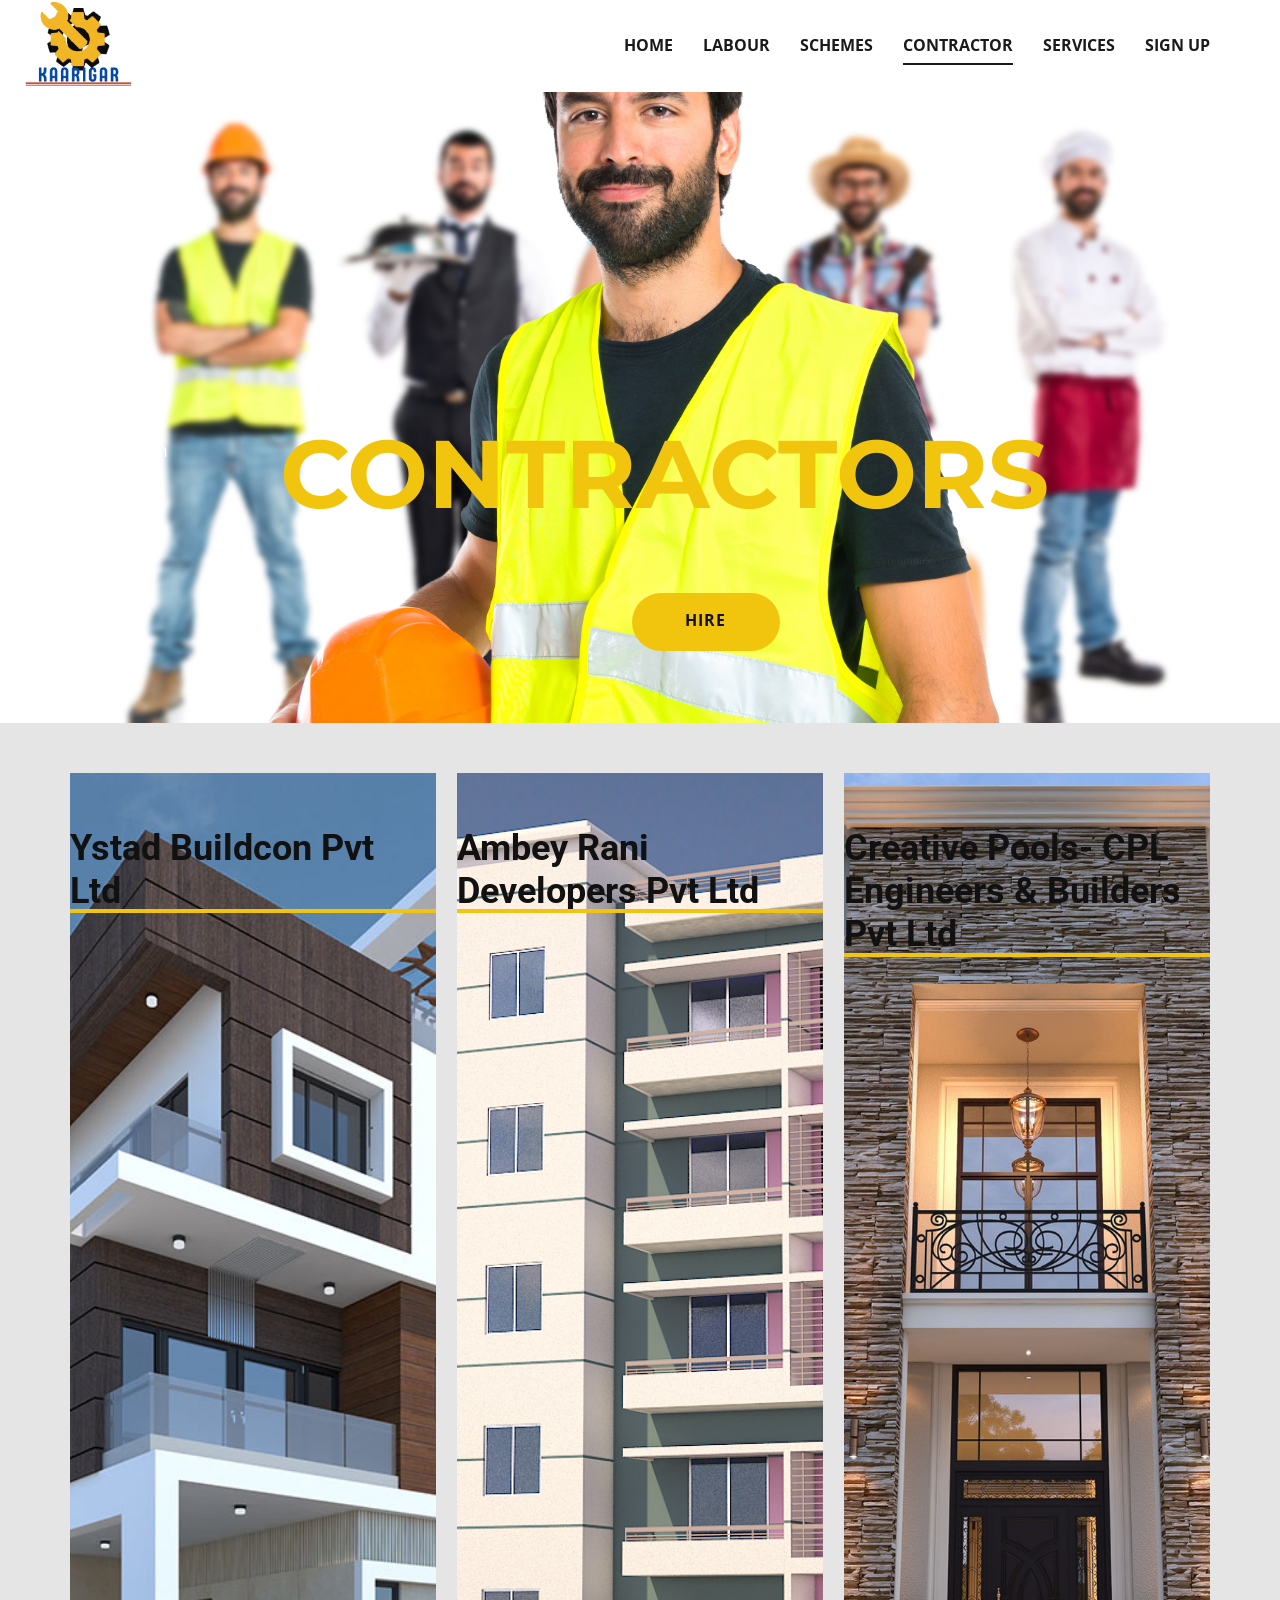
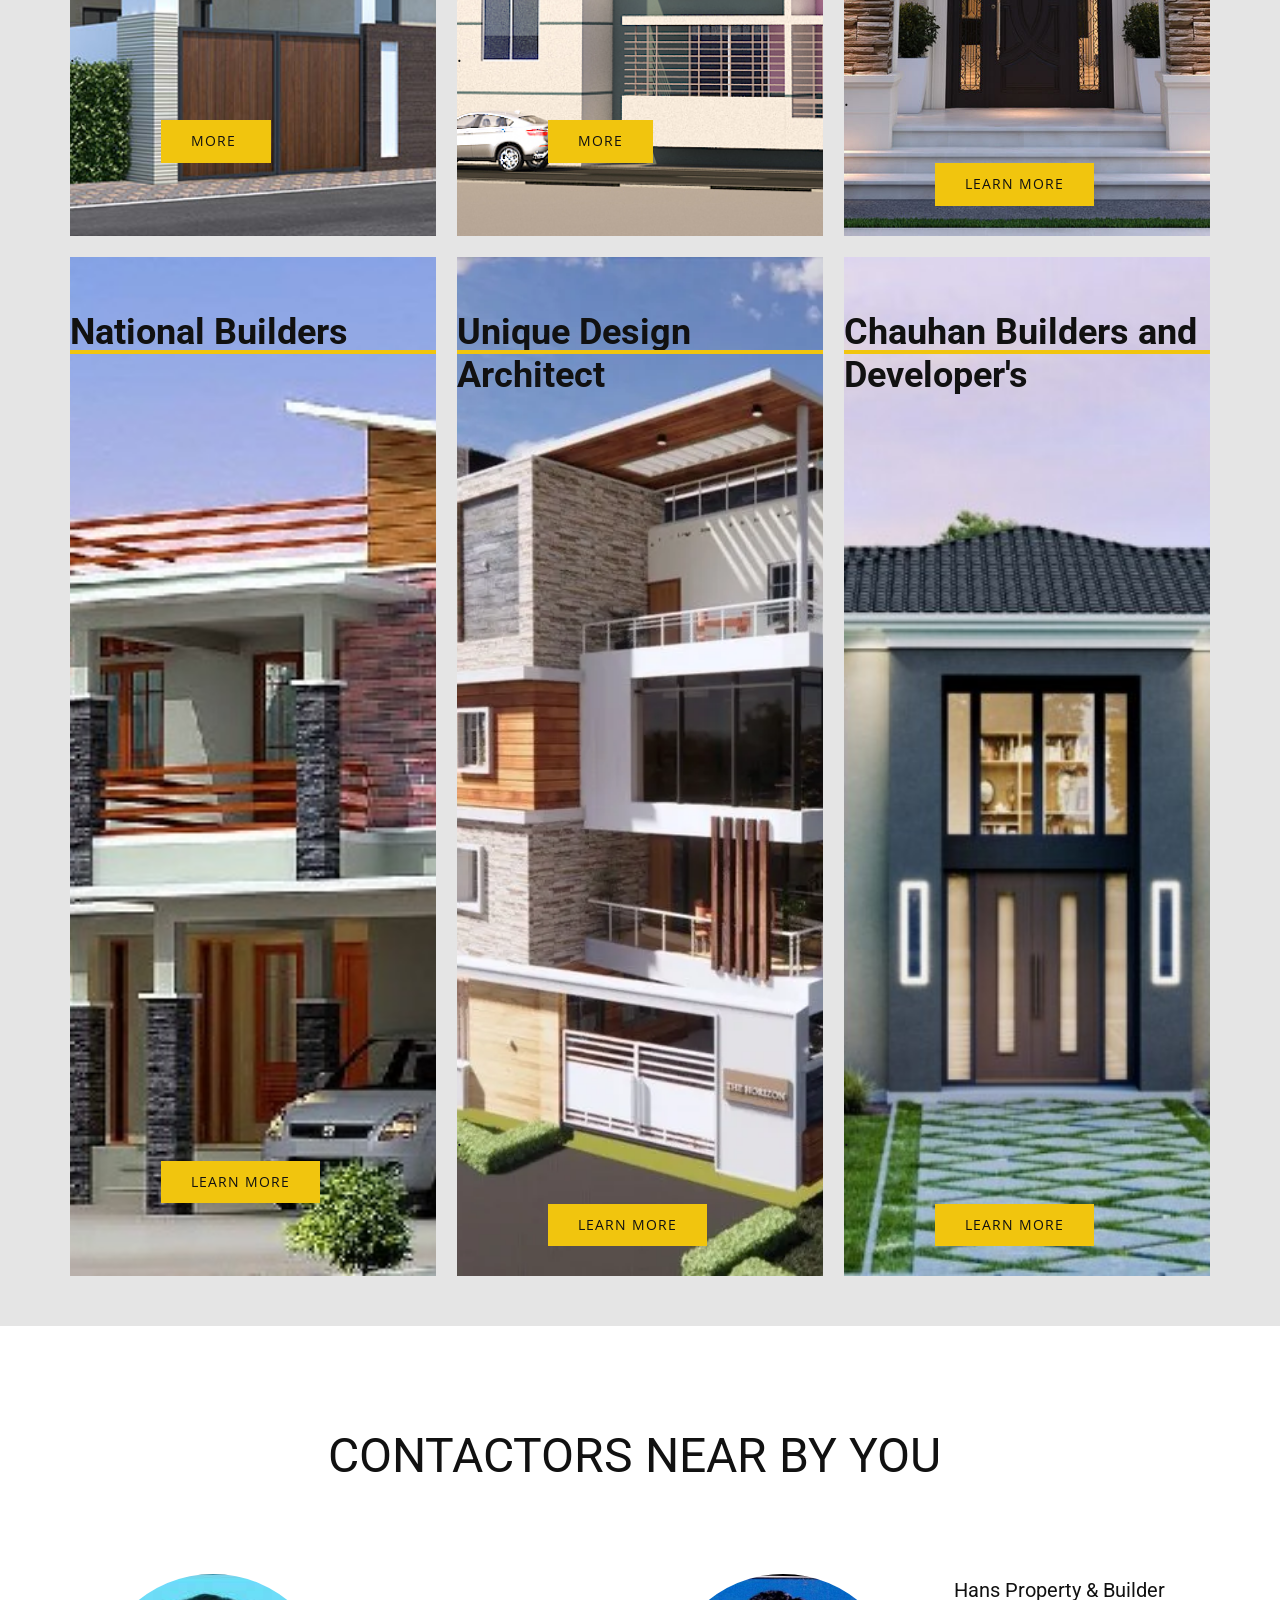
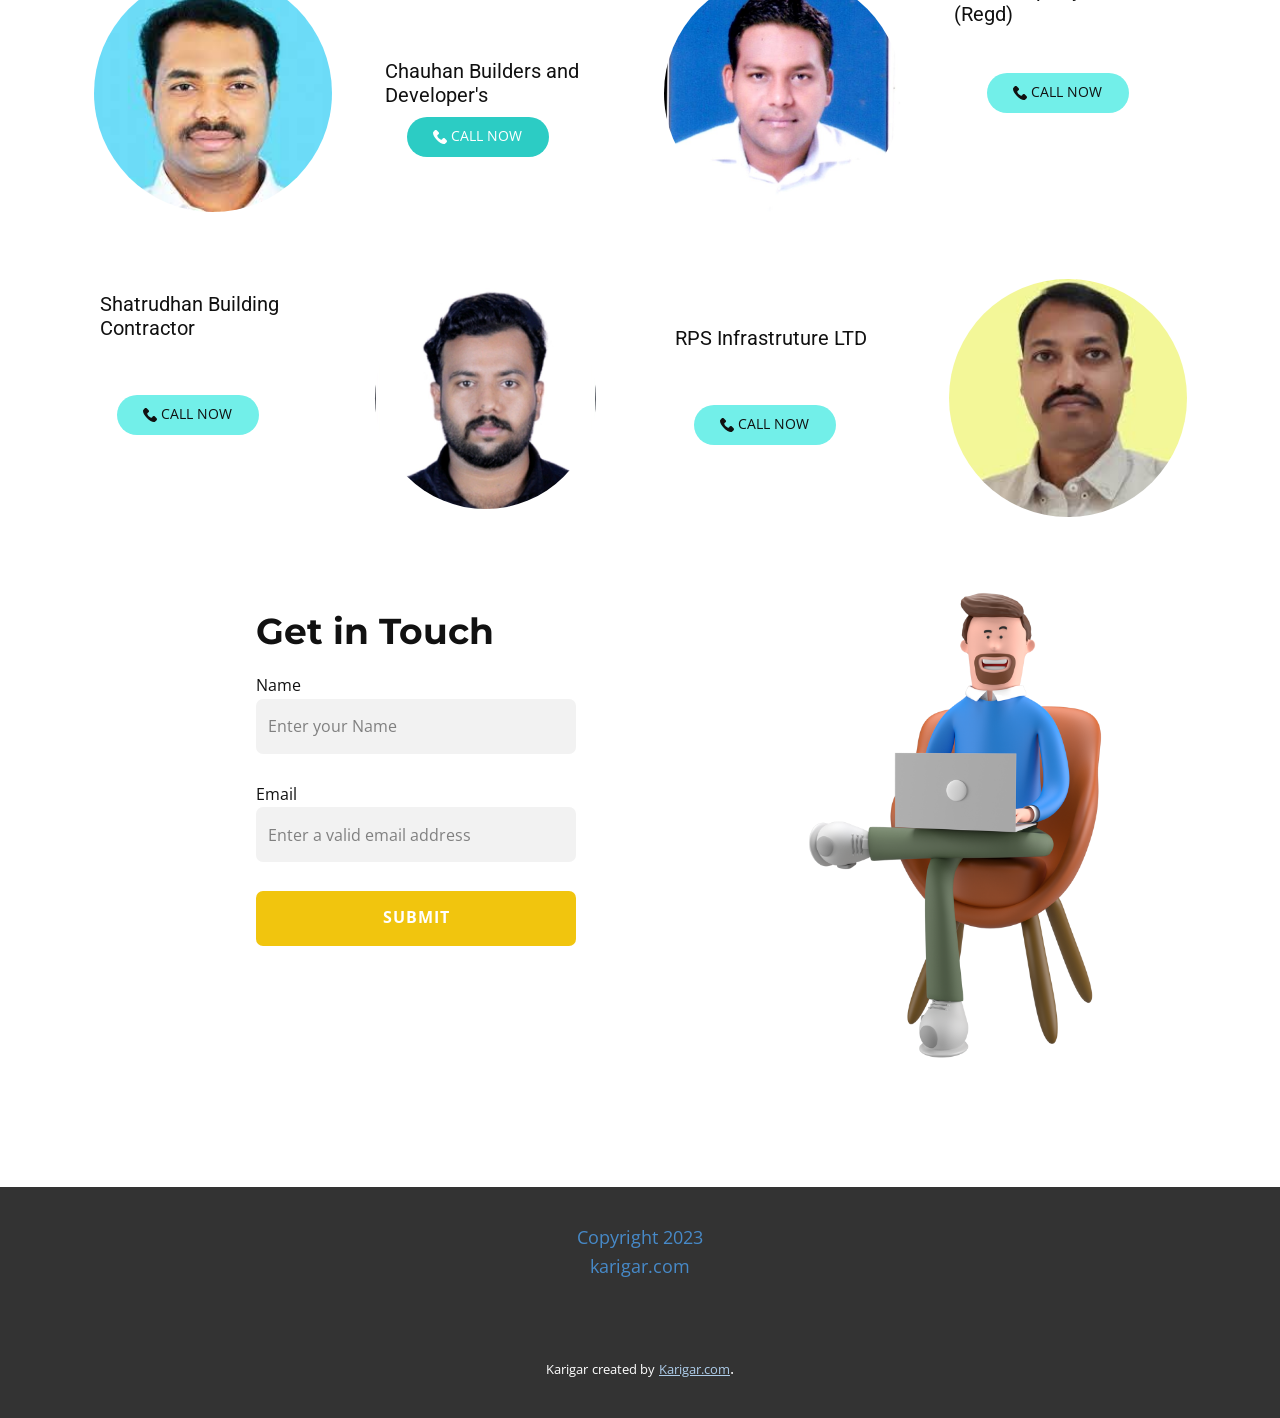
<file: CONTRACTORS.html>
<!DOCTYPE html>
<html style="font-size: 16px;" lang="en"><head>
    <meta name="viewport" content="width=device-width, initial-scale=1.0">
    <meta charset="utf-8">
    <meta name="keywords" content="CONTACTORS NEAR BY YOU, ​Get in Touch">
    <meta name="description" content="">
    <title>CONTRACTORS</title>
    <link rel="stylesheet" href="karigar.css" media="screen">
<link rel="stylesheet" href="CONTRACTORS.css" media="screen">
    <script class="u-script" type="text/javascript" src="jquery-1.9.1.min.js" defer=""></script>
    <script class="u-script" type="text/javascript" src="karigar.js" defer=""></script>
    
    <link id="u-theme-google-font" rel="stylesheet" href="https://fonts.googleapis.com/css?family=Roboto:100,100i,300,300i,400,400i,500,500i,700,700i,900,900i|Open+Sans:300,300i,400,400i,500,500i,600,600i,700,700i,800,800i">
    <link id="u-page-google-font" rel="stylesheet" href="https://fonts.googleapis.com/css?family=Montserrat:100,100i,200,200i,300,300i,400,400i,500,500i,600,600i,700,700i,800,800i,900,900i">
    
    
    
    
    
    <script type="application/ld+json">{
		"@context": "http://schema.org",
		"@type": "Organization",
		"name": "",
		"logo": "images/LIFE_IS_A_JOURNEY-transformed-removebg-preview.png"
}</script>
    <meta name="theme-color" content="#478ac9">
    <meta property="og:title" content="CONTRACTORS">
    <meta property="og:type" content="website">
  <meta data-intl-tel-input-cdn-path="intlTelInput/"></head>
  <body class="u-body u-xl-mode" data-lang="en"><header class="u-clearfix u-header u-header" id="sec-4a67"><a href="HOME.html" class="u-image u-logo u-image-1" data-image-width="500" data-image-height="500" title="HOME">
        <img src="images/LIFE_IS_A_JOURNEY-transformed-removebg-preview.png" class="u-logo-image u-logo-image-1">
      </a><nav class="u-menu u-menu-one-level u-offcanvas u-menu-1">
        <div class="menu-collapse" style="font-size: 1rem; letter-spacing: 0px; font-weight: 700; text-transform: uppercase;">
          <a class="u-button-style u-custom-active-border-color u-custom-border u-custom-border-color u-custom-borders u-custom-hover-border-color u-custom-left-right-menu-spacing u-custom-padding-bottom u-custom-text-active-color u-custom-text-color u-custom-text-hover-color u-custom-top-bottom-menu-spacing u-nav-link u-text-active-palette-1-base u-text-hover-palette-2-base" href="#">
            <svg class="u-svg-link" viewBox="0 0 24 24"><use xlink:href="#menu-hamburger"></use></svg>
            <svg class="u-svg-content" version="1.1" id="menu-hamburger" viewBox="0 0 16 16" x="0px" y="0px" xmlns:xlink="http://www.w3.org/1999/xlink" xmlns="http://www.w3.org/2000/svg"><g><rect y="1" width="16" height="2"></rect><rect y="7" width="16" height="2"></rect><rect y="13" width="16" height="2"></rect>
</g></svg>
          </a>
        </div>
        <div class="u-custom-menu u-nav-container">
          <ul class="u-nav u-spacing-30 u-unstyled u-nav-1"><li class="u-nav-item"><a class="u-border-2 u-border-active-grey-90 u-border-hover-grey-50 u-border-no-left u-border-no-right u-border-no-top u-button-style u-nav-link u-text-active-grey-90 u-text-grey-90 u-text-hover-grey-90" href="HOME.html" style="padding: 10px 0px;">Home</a>
</li><li class="u-nav-item"><a class="u-border-2 u-border-active-grey-90 u-border-hover-grey-50 u-border-no-left u-border-no-right u-border-no-top u-button-style u-nav-link u-text-active-grey-90 u-text-grey-90 u-text-hover-grey-90" href="Labour.html" style="padding: 10px 0px;">LABOUR</a>
</li><li class="u-nav-item"><a class="u-border-2 u-border-active-grey-90 u-border-hover-grey-50 u-border-no-left u-border-no-right u-border-no-top u-button-style u-nav-link u-text-active-grey-90 u-text-grey-90 u-text-hover-grey-90" href="schemes.html" style="padding: 10px 0px;">SCHEMES</a>
</li><li class="u-nav-item"><a class="u-border-2 u-border-active-grey-90 u-border-hover-grey-50 u-border-no-left u-border-no-right u-border-no-top u-button-style u-nav-link u-text-active-grey-90 u-text-grey-90 u-text-hover-grey-90" href="CONTRACTORS.html" style="padding: 10px 0px;">CONTRACTOR</a>
</li><li class="u-nav-item"><a class="u-border-2 u-border-active-grey-90 u-border-hover-grey-50 u-border-no-left u-border-no-right u-border-no-top u-button-style u-nav-link u-text-active-grey-90 u-text-grey-90 u-text-hover-grey-90" href="HOME.html#carousel_e889" style="padding: 10px 0px;">SERVICES</a>
</li><li class="u-nav-item"><a class="u-border-2 u-border-active-grey-90 u-border-hover-grey-50 u-border-no-left u-border-no-right u-border-no-top u-button-style u-nav-link u-text-active-grey-90 u-text-grey-90 u-text-hover-grey-90" href="singup.html" style="padding: 10px 0px;">SIGN UP</a>
</li></ul>
        </div>
        <div class="u-custom-menu u-nav-container-collapse">
          <div class="u-black u-container-style u-inner-container-layout u-opacity u-opacity-95 u-sidenav">
            <div class="u-inner-container-layout u-sidenav-overflow">
              <div class="u-menu-close"></div>
              <ul class="u-align-center u-nav u-popupmenu-items u-unstyled u-nav-2"><li class="u-nav-item"><a class="u-button-style u-nav-link" href="HOME.html">Home</a>
</li><li class="u-nav-item"><a class="u-button-style u-nav-link" href="Labour.html">LABOUR</a>
</li><li class="u-nav-item"><a class="u-button-style u-nav-link" href="schemes.html">SCHEMES</a>
</li><li class="u-nav-item"><a class="u-button-style u-nav-link" href="CONTRACTORS.html">CONTRACTOR</a>
</li><li class="u-nav-item"><a class="u-button-style u-nav-link" href="HOME.html#carousel_e889">SERVICES</a>
</li><li class="u-nav-item"><a class="u-button-style u-nav-link" href="singup.html"> SIGN UP</a>
</li></ul>
            </div>
          </div>
          <div class="u-black u-menu-overlay u-opacity u-opacity-70"></div>
        </div>
      </nav></header>
    <section class="u-align-center u-clearfix u-image u-section-1" id="carousel_0a29" data-image-width="1920" data-image-height="1538">
      <div class="u-clearfix u-sheet u-sheet-1">
        <quillbot-extension style="position: absolute; top: 0px; left: 0px; pointer-events: none;"></quillbot-extension>
        <quillbot-extension-highlights style="position: absolute; top: 0px; left: 0px; pointer-events: none;"></quillbot-extension-highlights>
        <p class="u-align-left u-text u-text-body-alt-color u-text-1">image from </p>
        <h4 class="u-align-left u-custom-font u-font-montserrat u-text u-text-palette-3-base u-text-2"> CONTRACTORS</h4>
        <a href="https://www.pythondeals.com/p/hyderabad/contractor/1" class="u-border-none u-btn u-btn-round u-button-style u-palette-3-base u-radius-50 u-btn-1">HIRE</a>
      </div>
    </section>
    <section class="u-clearfix u-grey-10 u-section-2" id="sec-8d19">
      <div class="u-clearfix u-sheet u-valign-middle u-sheet-1">
        <div class="u-expanded-width u-list u-list-1">
          <div class="u-repeater u-repeater-1">
            <div class="u-container-style u-image u-list-item u-repeater-item u-image-1" data-image-width="694" data-image-height="833">
              <div class="u-container-layout u-similar-container u-container-layout-1">
                <quillbot-extension style="position: absolute; top: 0px; left: 0px; pointer-events: none;"></quillbot-extension>
                <quillbot-extension-highlights style="position: absolute; top: 0px; left: 0px; pointer-events: none;"></quillbot-extension-highlights>
                <h3 class="u-text u-text-default u-text-1">Ystad Buildcon Pvt&nbsp; Ltd</h3>
                <div class="u-border-4 u-border-palette-3-base u-expanded-width u-line u-line-horizontal u-line-1"></div>
                <p class="u-text u-text-default u-text-2">.</p>
                <a href="https://ystadbuildcon.com/" class="u-btn u-button-style u-palette-3-base u-btn-1">MORE&nbsp;<br>
                </a>
              </div>
            </div>
            <div class="u-container-style u-image u-list-item u-repeater-item u-image-2" data-image-width="1468" data-image-height="992">
              <div class="u-container-layout u-similar-container u-container-layout-2">
                <quillbot-extension style="position: absolute; top: 0px; left: 0px; pointer-events: none;"></quillbot-extension>
                <quillbot-extension-highlights style="position: absolute; top: 0px; left: 0px; pointer-events: none;"></quillbot-extension-highlights>
                <h3 class="u-text u-text-default u-text-3">Ambey Rani Developers Pvt Ltd</h3>
                <div class="u-border-4 u-border-palette-3-base u-expanded-width u-line u-line-horizontal u-line-2"></div>
                <p class="u-text u-text-default u-text-4">.</p>
                <a href="https://housing.com/buy-projects-by-ambey-rani-developers-pvt-ltd-bid-874871-Abtykd6wqonh6q0ll6zdgyurmy" class="u-btn u-button-style u-palette-3-base u-btn-2">MORe</a>
              </div>
            </div>
            <div class="u-container-style u-image u-list-item u-repeater-item u-image-3" data-image-width="1112" data-image-height="1440">
              <div class="u-container-layout u-similar-container u-container-layout-3">
                <quillbot-extension style="position: absolute; top: 0px; left: 0px; pointer-events: none;"></quillbot-extension>
                <quillbot-extension-highlights style="position: absolute; top: 0px; left: 0px; pointer-events: none;"></quillbot-extension-highlights>
                <h3 class="u-text u-text-default u-text-5">Creative Pools- CPL&nbsp; Engineers &amp; Builders Pvt Ltd</h3>
                <div class="u-border-4 u-border-palette-3-base u-expanded-width u-line u-line-horizontal u-line-3"></div>
                <p class="u-text u-text-default u-text-6">.</p>
                <a href="https://www.corenet.gov.sg/e-catalogue/companies/c/cpl-engineering-services-pte-ltd.aspx" class="u-btn u-button-style u-palette-3-base u-btn-3">learn more</a>
              </div>
            </div>
            <div class="u-container-style u-image u-list-item u-repeater-item u-image-4" data-image-width="734" data-image-height="400">
              <div class="u-container-layout u-similar-container u-container-layout-4">
                <h3 class="u-text u-text-default u-text-7">National Builders</h3>
                <div class="u-border-4 u-border-palette-3-base u-expanded-width u-line u-line-horizontal u-line-4"></div>
                <p class="u-text u-text-default u-text-8">.</p>
                <a href="https://ystadbuildcon.com/" class="u-btn u-button-style u-palette-3-base u-btn-4">learn more</a>
                <quillbot-extension style="position: absolute; top: 0px; left: 0px; pointer-events: none;"></quillbot-extension>
                <quillbot-extension-highlights style="position: absolute; top: 0px; left: 0px; pointer-events: none;"></quillbot-extension-highlights>
              </div>
            </div>
            <div class="u-container-style u-image u-list-item u-repeater-item u-image-5" data-image-width="1000" data-image-height="759">
              <div class="u-container-layout u-similar-container u-container-layout-5">
                <h3 class="u-text u-text-default u-text-9">Unique Design Architect</h3>
                <div class="u-border-4 u-border-palette-3-base u-expanded-width u-line u-line-horizontal u-line-5"></div>
                <p class="u-text u-text-default u-text-10">.</p>
                <a href="https://ystadbuildcon.com/" class="u-btn u-button-style u-palette-3-base u-btn-5">learn more</a>
                <quillbot-extension style="position: absolute; top: 0px; left: 0px; pointer-events: none;"></quillbot-extension>
                <quillbot-extension-highlights style="position: absolute; top: 0px; left: 0px; pointer-events: none;"></quillbot-extension-highlights>
              </div>
            </div>
            <div class="u-container-style u-image u-list-item u-repeater-item u-image-6" data-image-width="1111" data-image-height="565">
              <div class="u-container-layout u-similar-container u-container-layout-6">
                <h3 class="u-text u-text-default u-text-11">Chauhan Builders and Developer's</h3>
                <div class="u-border-4 u-border-palette-3-base u-expanded-width u-line u-line-horizontal u-line-6"></div>
                <p class="u-text u-text-default u-text-12">.</p>
                <a href="https://ystadbuildcon.com/" class="u-btn u-button-style u-palette-3-base u-btn-6">learn more</a>
                <quillbot-extension style="position: absolute; top: 0px; left: 0px; pointer-events: none;"></quillbot-extension>
                <quillbot-extension-highlights style="position: absolute; top: 0px; left: 0px; pointer-events: none;"></quillbot-extension-highlights>
              </div>
            </div>
          </div>
        </div>
      </div>
    </section>
    <section class="u-align-center u-clearfix u-container-align-center u-section-3" id="carousel_6184">
      <div class="u-clearfix u-sheet u-sheet-1">
        <h2 class="u-align-center u-text u-text-1">CONTACTORS NEAR BY YOU&nbsp;</h2>
        <div class="u-clearfix u-expanded-width u-gutter-0 u-layout-wrap u-layout-wrap-1">
          <div class="u-gutter-0 u-layout">
            <div class="u-layout-col">
              <div class="u-size-30">
                <div class="u-layout-row">
                  <div class="u-align-center u-container-align-center u-container-style u-layout-cell u-size-15 u-layout-cell-1">
                    <div class="u-container-layout u-valign-middle u-container-layout-1">
                      <div class="u-image u-image-circle u-preserve-proportions u-image-1" data-image-width="225" data-image-height="225"></div>
                    </div>
                  </div>
                  <div class="u-align-left u-container-style u-layout-cell u-size-15 u-layout-cell-2" data-animation-name="" data-animation-duration="0" data-animation-delay="0" data-animation-direction="">
                    <div class="u-container-layout u-container-layout-2">
                      <h5 class="u-align-left u-text u-text-2"> Chauhan Builders and Developer's</h5>
                      <quillbot-extension style="position: absolute; top: 0px; left: 0px; pointer-events: none;"></quillbot-extension>
                      <quillbot-extension-highlights style="position: absolute; top: 0px; left: 0px; pointer-events: none;"></quillbot-extension-highlights>
                      <a href="tel:7011650170" class="u-border-none u-btn u-btn-round u-button-style u-hover-palette-3-light-1 u-palette-4-dark-1 u-radius-50 u-btn-1"><span class="u-icon"><svg class="u-svg-content" viewBox="0 0 513.64 513.64" x="0px" y="0px" style="width: 1em; height: 1em;"><path d="M499.66,376.96l-71.68-71.68c-25.6-25.6-69.12-15.359-79.36,17.92c-7.68,23.041-33.28,35.841-56.32,30.72 c-51.2-12.8-120.32-79.36-133.12-133.12c-7.68-23.041,7.68-48.641,30.72-56.32c33.28-10.24,43.52-53.76,17.92-79.36l-71.68-71.68 c-20.48-17.92-51.2-17.92-69.12,0l-48.64,48.64c-48.64,51.2,5.12,186.88,125.44,307.2c120.32,120.32,256,176.641,307.2,125.44 l48.64-48.64C517.581,425.6,517.581,394.88,499.66,376.96z"></path></svg></span>&nbsp;Call now
                      </a>
                    </div>
                  </div>
                  <div class="u-align-center u-container-align-center u-container-style u-layout-cell u-size-15 u-layout-cell-3" data-animation-name="" data-animation-duration="0" data-animation-delay="0" data-animation-direction="">
                    <div class="u-container-layout u-valign-middle u-container-layout-3">
                      <div class="u-image u-image-circle u-preserve-proportions u-image-2" data-image-width="716" data-image-height="716"></div>
                    </div>
                  </div>
                  <div class="u-align-left u-container-style u-layout-cell u-size-15 u-layout-cell-4" data-animation-name="" data-animation-duration="0" data-animation-delay="0" data-animation-direction="">
                    <div class="u-container-layout u-container-layout-4">
                      <h5 class="u-align-left u-text u-text-3"> Hans Property &amp; Builder (Regd)</h5>
                      <quillbot-extension style="position: absolute; top: 0px; left: 0px; pointer-events: none;"></quillbot-extension>
                      <quillbot-extension-highlights style="position: absolute; top: 0px; left: 0px; pointer-events: none;"></quillbot-extension-highlights>
                      <a href="tel:7011650170" class="u-border-none u-btn u-btn-round u-button-style u-hover-palette-3-base u-palette-4-light-1 u-radius-50 u-btn-2"><span class="u-icon"><svg class="u-svg-content" viewBox="0 0 513.64 513.64" x="0px" y="0px" style="width: 1em; height: 1em;"><path d="M499.66,376.96l-71.68-71.68c-25.6-25.6-69.12-15.359-79.36,17.92c-7.68,23.041-33.28,35.841-56.32,30.72 c-51.2-12.8-120.32-79.36-133.12-133.12c-7.68-23.041,7.68-48.641,30.72-56.32c33.28-10.24,43.52-53.76,17.92-79.36l-71.68-71.68 c-20.48-17.92-51.2-17.92-69.12,0l-48.64,48.64c-48.64,51.2,5.12,186.88,125.44,307.2c120.32,120.32,256,176.641,307.2,125.44 l48.64-48.64C517.581,425.6,517.581,394.88,499.66,376.96z"></path></svg></span>&nbsp;Call now
                      </a>
                    </div>
                  </div>
                </div>
              </div>
              <div class="u-size-30">
                <div class="u-layout-row">
                  <div class="u-align-left u-container-style u-layout-cell u-size-15 u-layout-cell-5">
                    <div class="u-container-layout u-container-layout-5">
                      <quillbot-extension style="position: absolute; top: 0px; left: 0px; pointer-events: none;"></quillbot-extension>
                      <quillbot-extension-highlights style="position: absolute; top: 0px; left: 0px; pointer-events: none;"></quillbot-extension-highlights>
                      <h5 class="u-align-left u-text u-text-4">Shatrudhan Building Contractor</h5>
                      <a href="tel:7011650170" class="u-border-none u-btn u-btn-round u-button-style u-hover-palette-3-base u-palette-4-light-1 u-radius-50 u-btn-3"><span class="u-icon"><svg class="u-svg-content" viewBox="0 0 513.64 513.64" x="0px" y="0px" style="width: 1em; height: 1em;"><path d="M499.66,376.96l-71.68-71.68c-25.6-25.6-69.12-15.359-79.36,17.92c-7.68,23.041-33.28,35.841-56.32,30.72 c-51.2-12.8-120.32-79.36-133.12-133.12c-7.68-23.041,7.68-48.641,30.72-56.32c33.28-10.24,43.52-53.76,17.92-79.36l-71.68-71.68 c-20.48-17.92-51.2-17.92-69.12,0l-48.64,48.64c-48.64,51.2,5.12,186.88,125.44,307.2c120.32,120.32,256,176.641,307.2,125.44 l48.64-48.64C517.581,425.6,517.581,394.88,499.66,376.96z"></path></svg></span>&nbsp;Call now
                      </a>
                    </div>
                  </div>
                  <div class="u-align-center u-container-align-center-sm u-container-align-center-xs u-container-align-left-lg u-container-align-left-md u-container-align-left-xl u-container-style u-layout-cell u-size-15 u-layout-cell-6" data-animation-name="" data-animation-duration="0" data-animation-delay="0" data-animation-direction="">
                    <div class="u-container-layout u-valign-middle u-container-layout-6">
                      <div class="u-image u-image-circle u-preserve-proportions u-image-3" data-image-width="800" data-image-height="800"></div>
                    </div>
                  </div>
                  <div class="u-align-left u-container-style u-layout-cell u-size-15 u-layout-cell-7" data-animation-name="" data-animation-duration="0" data-animation-delay="0" data-animation-direction="">
                    <div class="u-container-layout u-container-layout-7">
                      <h5 class="u-align-left u-text u-text-5">RPS Infrastruture LTD</h5>
                      <quillbot-extension style="position: absolute; top: 0px; left: 0px; pointer-events: none;"></quillbot-extension>
                      <quillbot-extension-highlights style="position: absolute; top: 0px; left: 0px; pointer-events: none;"></quillbot-extension-highlights>
                      <a href="tel:7011650170" class="u-border-none u-btn u-btn-round u-button-style u-hover-palette-3-base u-palette-4-light-1 u-radius-50 u-btn-4"><span class="u-icon"><svg class="u-svg-content" viewBox="0 0 513.64 513.64" x="0px" y="0px" style="width: 1em; height: 1em;"><path d="M499.66,376.96l-71.68-71.68c-25.6-25.6-69.12-15.359-79.36,17.92c-7.68,23.041-33.28,35.841-56.32,30.72 c-51.2-12.8-120.32-79.36-133.12-133.12c-7.68-23.041,7.68-48.641,30.72-56.32c33.28-10.24,43.52-53.76,17.92-79.36l-71.68-71.68 c-20.48-17.92-51.2-17.92-69.12,0l-48.64,48.64c-48.64,51.2,5.12,186.88,125.44,307.2c120.32,120.32,256,176.641,307.2,125.44 l48.64-48.64C517.581,425.6,517.581,394.88,499.66,376.96z"></path></svg></span>&nbsp;Call now
                      </a>
                    </div>
                  </div>
                  <div class="u-align-center u-container-align-center u-container-style u-layout-cell u-size-15 u-layout-cell-8" data-animation-name="" data-animation-duration="0" data-animation-delay="0" data-animation-direction="">
                    <div class="u-container-layout u-valign-middle u-container-layout-8">
                      <div class="u-image u-image-circle u-image-4" data-image-width="225" data-image-height="225"></div>
                    </div>
                  </div>
                </div>
              </div>
            </div>
          </div>
        </div>
        <quillbot-extension style="position: absolute; top: 0px; left: 0px; pointer-events: none;"></quillbot-extension>
        <quillbot-extension-highlights style="position: absolute; top: 0px; left: 0px; pointer-events: none;"></quillbot-extension-highlights>
      </div>
    </section>
    <section class="u-clearfix u-section-4" id="carousel_0fe2">
      <div class="u-clearfix u-sheet u-sheet-1">
        <div class="u-clearfix u-layout-wrap u-layout-wrap-1">
          <div class="u-layout">
            <div class="u-layout-row">
              <div class="u-align-left u-container-style u-layout-cell u-size-30 u-white u-layout-cell-1" data-href="mailto:mrvikasofficial01@gmail.com">
                <div class="u-container-layout u-container-layout-1">
                  <h2 class="u-align-left u-custom-font u-font-montserrat u-text u-text-1"> Get in Touch</h2>
                  <div class="u-align-left u-expanded-width-lg u-expanded-width-md u-expanded-width-sm u-expanded-width-xs u-form u-form-1">
                    <form action="https://forms.nicepagesrv.com/v2/form/process" class="u-clearfix u-form-spacing-28 u-form-vertical u-inner-form" style="padding: 0px;" source="email" name="form">
                      <div class="u-form-group u-form-name u-label-top">
                        <label for="name-5a14" class="u-label" wfd-invisible="true">Name</label>
                        <input type="text" placeholder="Enter your Name" id="name-5a14" name="name" class="u-border-none u-grey-5 u-input u-input-rectangle u-radius-7 u-input-1" required="">
                      </div>
                      <div class="u-form-email u-form-group u-label-top">
                        <label for="email-5a14" class="u-label" wfd-invisible="true">Email</label>
                        <input type="email" placeholder="Enter a valid email address" id="email-5a14" name="email" class="u-border-none u-grey-5 u-input u-input-rectangle u-radius-7 u-input-2" required="">
                      </div>
                      <div class="u-align-right u-form-group u-form-submit u-label-top">
                        <a href="#" class="u-active-black u-border-none u-btn u-btn-round u-btn-submit u-button-style u-hover-black u-palette-3-base u-radius-7 u-text-active-white u-text-body-alt-color u-text-hover-white u-btn-1">Submit</a>
                        <input type="submit" value="submit" class="u-form-control-hidden" wfd-invisible="true">
                      </div>
                      <div class="u-form-send-message u-form-send-success" wfd-invisible="true"> Thank you! Your message has been sent. </div>
                      <div class="u-form-send-error u-form-send-message" wfd-invisible="true"> Unable to send your message. Please fix errors then try again. </div>
                      <input type="hidden" value="" name="recaptchaResponse" wfd-invisible="true">
                      <input type="hidden" name="formServices" value="5781ef75ec63983263cdf530dd02b511">
                    </form>
                  </div>
                  <quillbot-extension style="position: absolute; top: 0px; left: 0px; pointer-events: none;"></quillbot-extension>
                  <quillbot-extension-highlights style="position: absolute; top: 0px; left: 0px; pointer-events: none;"></quillbot-extension-highlights>
                </div>
              </div>
              <div class="u-container-style u-layout-cell u-size-30 u-layout-cell-2" data-animation-name="" data-animation-duration="0" data-animation-delay="0" data-animation-direction="" data-href="mailto:mrvikasofficial01@gmail.com">
                <div class="u-container-layout u-container-layout-2">
                  <img class="u-image u-image-1" src="images/24770152_101.png" data-image-width="1000" data-image-height="1529">
                </div>
              </div>
            </div>
          </div>
        </div>
      </div>
    </section>
    
    
    <footer class="u-align-center u-clearfix u-footer u-grey-80 u-footer" id="sec-9d5d"><div class="u-clearfix u-sheet u-valign-middle u-sheet-1">
        <p class="u-small-text u-text u-text-variant u-text-1">
          <a class="u-active-none u-border-none u-btn u-button-link u-button-style u-hover-none u-none u-text-palette-1-base u-btn-1" href="HOME.html">Copyright 2023<br>karigar.com
          </a>
        </p>
        <quillbot-extension style="position: absolute; top: 0px; left: 0px; pointer-events: none;"></quillbot-extension>
        <quillbot-extension-highlights style="position: absolute; top: 0px; left: 0px; pointer-events: none;"></quillbot-extension-highlights>
      </div></footer>
    <section class="u-backlink u-clearfix u-grey-80">
     
        <span>Karigar</span>
      </a>
      <p class="u-text">
        <span>created by</span>
      </p>
      <a class="u-link" href="" target="_blank">
        <span>Karigar.com</span>
      </a>. 
    </section>
  
</body></html>
</file>
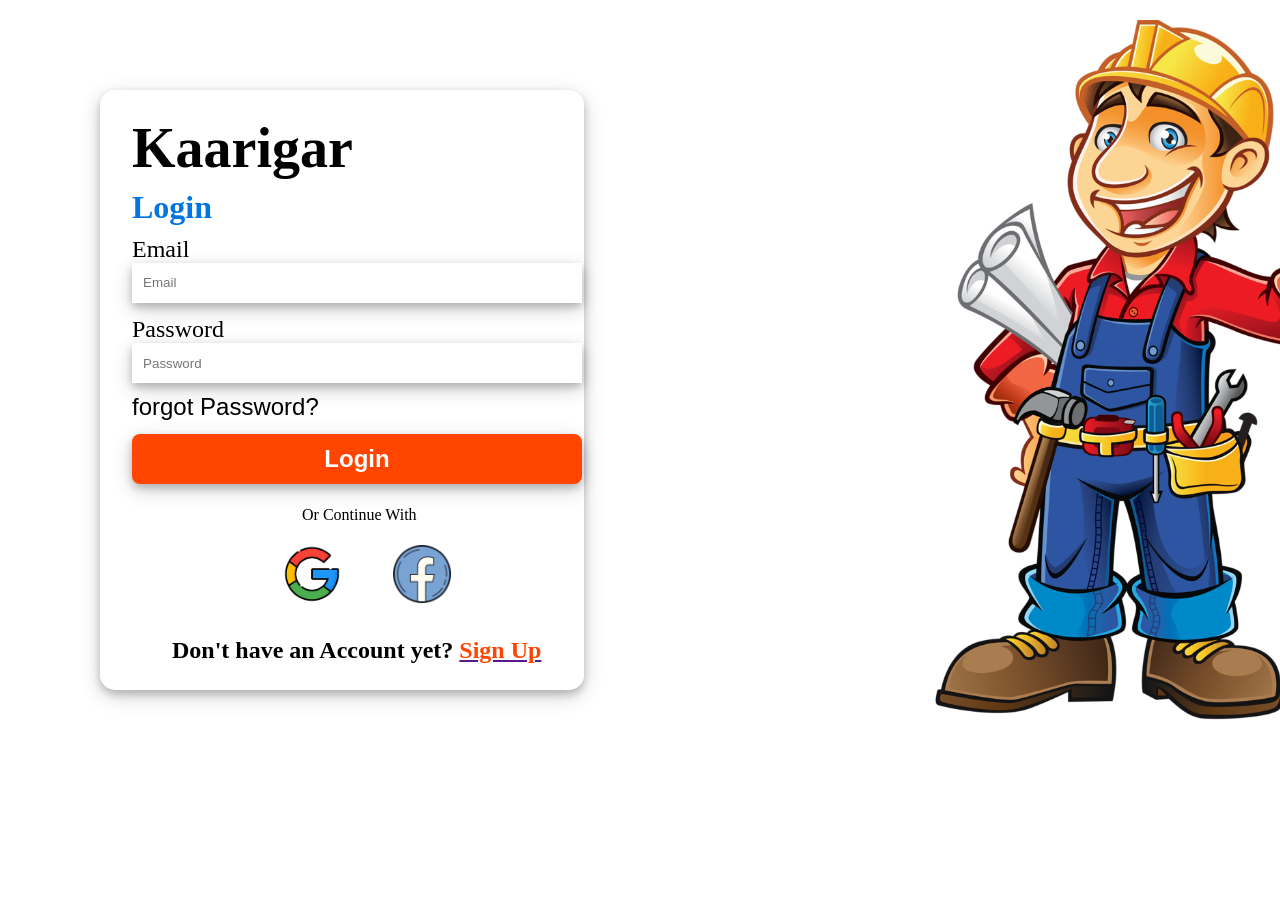
<file: login.html>
<!DOCTYPE html>
<html lang="en">

<head>
    <meta charset="UTF-8">
    <meta name="viewport" content="width=device-width, initial-scale=1.0">
    <title>Document</title>
    <link rel="stylesheet" href="login.css">
</head>

<body>
    <main>
        <div class="tab">
            <table>
                <tr>
                    <td>
                        <div class="int" style="font-size: larger;font-weight: bolder;font-size: 350%;font-style: Fantasy;">
                          Kaarigar </div>
                    </td>
                </tr>
                <tr>
                    <td>
                        <div class="int" style="font-size: larger;font-weight: bolder;font-size: 200%;color:rgb(3, 117, 223);">
                          Login
                        </div>
                    </td>
                </tr>
                <tr>
                    <td>
                        <div class="int">
                            <label for="" >Email</label><br>
                            <input type="text" placeholder="   Email" name="" id="">
                        </div>
                    </td>
                </tr>
                <tr>
                    <td>
                        <div class="int">
                            <label for="">Password</label><br>
                            <input type="password" placeholder="   Password" name="" id=""><br>
                            <a href=""><button style="margin-top: 10px; border: none; background: transparent;font-size: 150%;">forgot Password?</button></a>
                        </div>
                    </td>
                </tr>
                <tr>
                    <td>
                        <div class="int">
                            <input type="submit" value="Login" style="height: 50px;font-weight: bolder;font-size: 150%;color: white;background-color: orangered;border: none;border-radius: 8px;">
                        </div>
                    </td>
                </tr>
                <tr>
                    <td>
                        <div class="btn">
                            <p style="margin-left: 200px;margin-top: 10px;">Or Continue With</p>
                            <div class="btns" >
                          <a href=""><img src="transparent-google-logo-google-logo-blue-and-green-g-in-red-circle-ver65cf68f24a9e26.8344024217080916343056.png" alt=""  style="margin-left: 180px;"></a>
                          <a href=""><img src="transparent-symbol-circle-logo-cross-fujin-yummy-sandworm-7cm-lrf-silikonu-silikon-yeml5e411982af6819.8761161615813246747185.png" alt="" style="margin-left: 50px;"></a>
                            </div>
                        </div>
                    </td>
                </tr>
                <tr>
                    <td>
                        <div class="int" style="font-weight: bolder;font-size: 150%; margin-top: 30px;margin-left: 70px;">
                            Don't have an Account yet? <a href=""><span style="font-weight: bolder;font-size: 100%;color: orangered;">Sign Up</span></a>
                        </div>
                    </td>
                </tr>
            </table>
        </div>
        <img src="pngwing.com (1).png" alt="">

    </main>
</body>

</html>
</file>
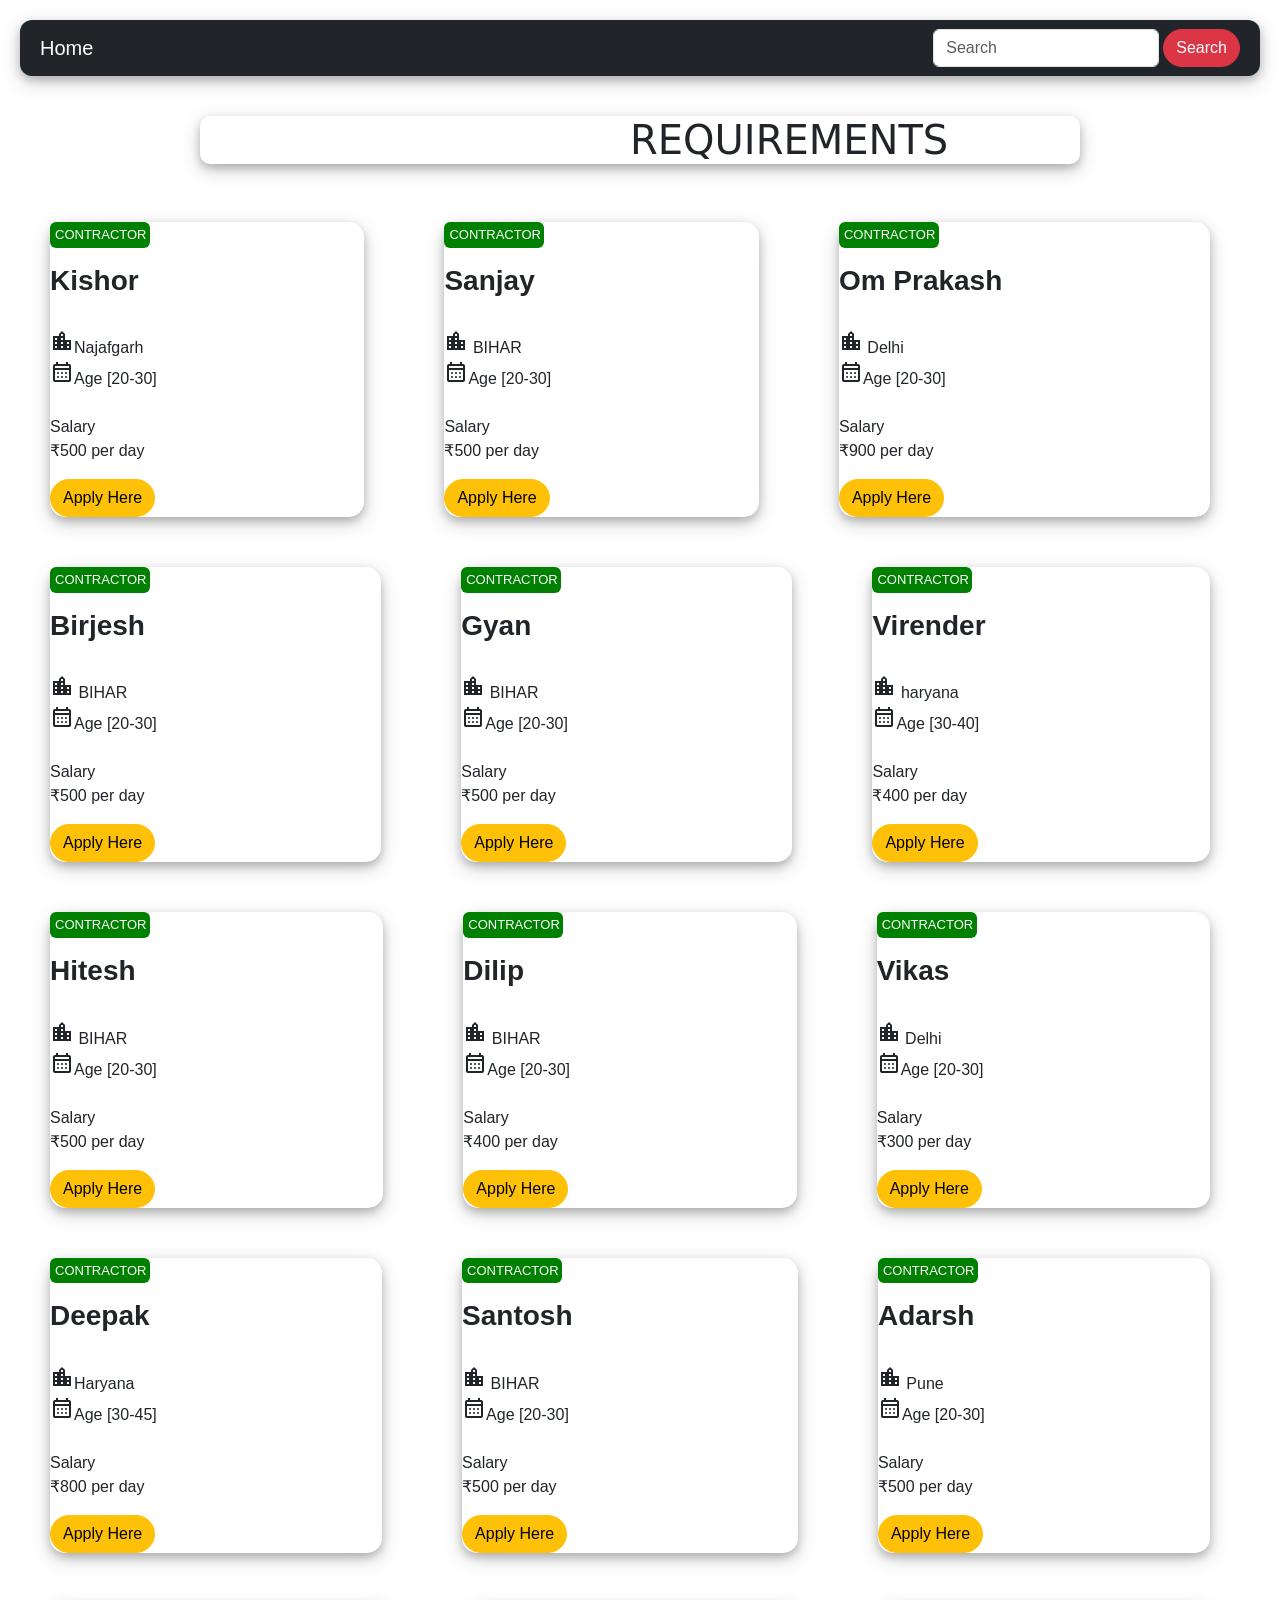
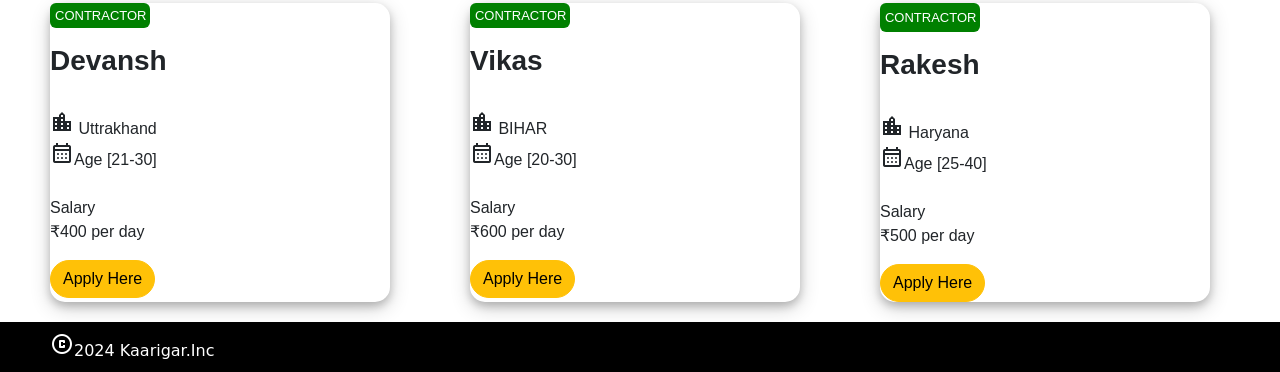
<file: worker.html>
<!doctype html>
<html lang="en">

<head>
  <!-- Required meta tags -->
  <meta charset="utf-8">
  <meta name="viewport" content="width=device-width, initial-scale=1">

  <!-- Bootstrap CSS -->
  <link href="https://cdn.jsdelivr.net/npm/bootstrap@5.0.2/dist/css/bootstrap.min.css" rel="stylesheet"
    integrity="sha384-EVSTQN3/azprG1Anm3QDgpJLIm9Nao0Yz1ztcQTwFspd3yD65VohhpuuCOmLASjC" crossorigin="anonymous">
  <link rel="stylesheet" href="worker.css">

  <title>Hello, world!</title>
</head>

<body>
  <link rel="stylesheet"
    href="https://fonts.googleapis.com/css2?family=Material+Symbols+Outlined:opsz,wght,FILL,GRAD@20..48,100..700,0..1,-50..200" />

  <nav class="navbar navbar-dark bg-dark"
    style="border-radius: 12px; margin-left: 20px; margin-top: 20px; margin-right: 20px; box-shadow: 0 4px 8px 0 rgba(0, 0, 0, 0.2), 0 6px 20px 0 rgba(0, 0, 0, 0.19);">
    <div class="container-fluid">
      <a class="navbar-brand">Home</a>
      <form class="d-flex">
        <input class="form-control me-1" type="search" placeholder="Search" aria-label="Search">
        <button class="btn btn-danger" type="submit">Search</button>
      </form>
    </div>
  </nav>
  <div class="heading" style="border-radius: 10px; margin-left: 200px; margin-top: 40px; margin-right: 200px; box-shadow: 0 4px 8px 0 rgba(0, 0, 0, 0.2), 0 6px 20px 0 rgba(0, 0, 0, 0.19);">
    <h1  style="margin-left: 430px;">REQUIREMENTS</h1>
  </div>
  <div class="container-fluid">
    <div class="card-body">
      <h2 class="card-title">CONTRACTOR </h2>
      <p class="card-text">
      <h3>Kishor</h3><br>
      <span class="material-symbols-outlined">
        location_city
      </span>Najafgarh <br>
      <span class="material-symbols-outlined">
        calendar_month
      </span>Age [20-30] <br><br> Salary <br>
      ₹500 per day
      </p>
      <i class="fa-solid fa-location-dot"></i>
      <a href="#" class="btn btn-warning">Apply Here</a>
    </div>
    <div class="card-body">
      <h2 class="card-title">CONTRACTOR </h2>
      <p class="card-text">
      <h3>Sanjay </h3><br>
      <span class="material-symbols-outlined">
        location_city
      </span> BIHAR <br>
      <span class="material-symbols-outlined">
        calendar_month
      </span>Age [20-30] <br><br> Salary <br>
      ₹500 per day
      </p>
      <i class="fa-solid fa-location-dot"></i>
      <a href="#" class="btn btn-warning">Apply Here</a>
    </div>
    <div class="card-body">
      <h2 class="card-title">CONTRACTOR </h2>
      <p class="card-text">
      <h3>Om Prakash </h3><br>
      <span class="material-symbols-outlined">
        location_city
      </span> Delhi <br>
      <span class="material-symbols-outlined">
        calendar_month
      </span>Age [20-30] <br><br> Salary <br>
      ₹900 per day
      </p>
      <i class="fa-solid fa-location-dot"></i>
      <a href="#" class="btn btn-warning">Apply Here</a>
    </div>
  </div>
  <div class="container-fluid">
    <div class="card-body">
      <h2 class="card-title">CONTRACTOR </h2>
      <p class="card-text">
      <h3>Birjesh </h3><br>
      <span class="material-symbols-outlined">
        location_city
      </span> BIHAR <br>
      <span class="material-symbols-outlined">
        calendar_month
      </span>Age [20-30] <br><br> Salary <br>
      ₹500 per day
      </p>
      <i class="fa-solid fa-location-dot"></i>
      <a href="#" class="btn btn-warning">Apply Here</a>
    </div>
    <div class="card-body">
      <h2 class="card-title">CONTRACTOR </h2>
      <p class="card-text">
      <h3>Gyan</h3><br>
      <span class="material-symbols-outlined">
        location_city
      </span> BIHAR <br>
      <span class="material-symbols-outlined">
        calendar_month
      </span>Age [20-30] <br><br> Salary <br>
      ₹500 per day
      </p>
      <i class="fa-solid fa-location-dot"></i>
      <a href="#" class="btn btn-warning">Apply Here</a>
    </div>
    <div class="card-body">
      <h2 class="card-title">CONTRACTOR </h2>
      <p class="card-text">
      <h3>Virender</h3><br>
      <span class="material-symbols-outlined">
        location_city
      </span> haryana<br>
      <span class="material-symbols-outlined">
        calendar_month
      </span>Age [30-40] <br><br> Salary <br>
      ₹400 per day
      </p>
      <i class="fa-solid fa-location-dot"></i>
      <a href="#" class="btn btn-warning">Apply Here</a>
    </div>
  </div>
  <div class="container-fluid">
    <div class="card-body">
      <h2 class="card-title">CONTRACTOR </h2>
      <p class="card-text">
      <h3>Hitesh</h3><br>
      <span class="material-symbols-outlined">
        location_city
      </span> BIHAR <br>
      <span class="material-symbols-outlined">
        calendar_month
      </span>Age [20-30] <br><br> Salary <br>
      ₹500 per day
      </p>
      <i class="fa-solid fa-location-dot"></i>
      <a href="#" class="btn btn-warning">Apply Here</a>
    </div>
    <div class="card-body">
      <h2 class="card-title">CONTRACTOR </h2>
      <p class="card-text">
      <h3>Dilip</h3> </h3><br>
      <span class="material-symbols-outlined">
        location_city
      </span> BIHAR <br>
      <span class="material-symbols-outlined">
        calendar_month
      </span>Age [20-30] <br><br> Salary <br>
      ₹400 per day
      </p>
      <i class="fa-solid fa-location-dot"></i>
      <a href="#" class="btn btn-warning">Apply Here</a>
    </div>
    <div class="card-body">
      <h2 class="card-title">CONTRACTOR </h2>
      <p class="card-text">
      <h3>Vikas</h3><br>
      <span class="material-symbols-outlined">
        location_city
      </span> Delhi <br>
      <span class="material-symbols-outlined">
        calendar_month
      </span>Age [20-30] <br><br> Salary <br>
      ₹300 per day
      </p>
      <i class="fa-solid fa-location-dot"></i>
      <a href="#" class="btn btn-warning">Apply Here</a>
    </div>
  </div>
  <div class="container-fluid">
    <div class="card-body">
      <h2 class="card-title">CONTRACTOR </h2>
      <p class="card-text">
      <h3>Deepak </h3><br>
      <span class="material-symbols-outlined">
        location_city
      </span>Haryana<br>
      <span class="material-symbols-outlined">
        calendar_month
      </span>Age [30-45] <br><br> Salary <br>
      ₹800 per day
      </p>
      <i class="fa-solid fa-location-dot"></i>
      <a href="#" class="btn btn-warning">Apply Here</a>
    </div>
    <div class="card-body">
      <h2 class="card-title">CONTRACTOR </h2>
      <p class="card-text">
      <h3>Santosh </h3><br>
      <span class="material-symbols-outlined">
        location_city
      </span> BIHAR <br>
      <span class="material-symbols-outlined">
        calendar_month
      </span>Age [20-30] <br><br> Salary <br>
      ₹500 per day
      </p>
      <i class="fa-solid fa-location-dot"></i>
      <a href="#" class="btn btn-warning">Apply Here</a>
    </div>
    <div class="card-body">
      <h2 class="card-title">CONTRACTOR </h2>
      <p class="card-text">
      <h3>Adarsh </h3><br>
      <span class="material-symbols-outlined">
        location_city
      </span> Pune <br>
      <span class="material-symbols-outlined">
        calendar_month
      </span>Age [20-30] <br><br> Salary <br>
      ₹500 per day
      </p>
      <i class="fa-solid fa-location-dot"></i>
      <a href="#" class="btn btn-warning">Apply Here</a>
    </div>
  </div>
  <div class="container-fluid">
    <div class="card-body">
      <h2 class="card-title">CONTRACTOR </h2>
      <p class="card-text">
      <h3>Devansh</h3><br>
      <span class="material-symbols-outlined">
        location_city
      </span> Uttrakhand <br>
      <span class="material-symbols-outlined">
        calendar_month
      </span>Age [21-30] <br><br> Salary <br>
      ₹400 per day
      </p>
      <i class="fa-solid fa-location-dot"></i>
      <a href="#" class="btn btn-warning">Apply Here</a>
    </div>
    <div class="card-body">
      <h2 class="card-title">CONTRACTOR </h2>
      <p class="card-text">
      <h3>Vikas</h3><br>
      <span class="material-symbols-outlined">
        location_city
      </span> BIHAR <br>
      <span class="material-symbols-outlined">
        calendar_month
      </span>Age [20-30] <br><br> Salary <br>
      ₹600 per day
      </p>
      <i class="fa-solid fa-location-dot"></i>
      <a href="#" class="btn btn-warning">Apply Here</a>
    </div>
    <div class="card-body">
      <p class="card-title">CONTRACTOR
      <p>
      <p class="card-text">
      <h3>Rakesh</h3><br>
      <span class="material-symbols-outlined">
        location_city
      </span> Haryana <br>
      <span class="material-symbols-outlined">
        calendar_month
      </span>Age [25-40] <br><br> Salary <br>
      ₹500 per day
      </p>
      <i class="fa-solid fa-location-dot"></i>
      <a href="#" class="btn btn-warning">Apply Here</a>
    </div>
  </div>
  <footer class="footer">
    <span class="material-symbols-outlined">
      copyright
      </span>2024 Kaarigar.Inc
  </footer>

  <script src="https://cdn.jsdelivr.net/npm/bootstrap@5.0.2/dist/js/bootstrap.bundle.min.js"
    integrity="sha384-MrcW6ZMFYlzcLA8Nl+NtUVF0sA7MsXsP1UyJoMp4YLEuNSfAP+JcXn/tWtIaxVXM"
    crossorigin="anonymous"></script>

  <!-- Option 2: Separate Popper and Bootstrap JS -->
  <!--
    <script src="https://cdn.jsdelivr.net/npm/@popperjs/core@2.9.2/dist/umd/popper.min.js" integrity="sha384-IQsoLXl5PILFhosVNubq5LC7Qb9DXgDA9i+tQ8Zj3iwWAwPtgFTxbJ8NT4GN1R8p" crossorigin="anonymous"></script>
    <script src="https://cdn.jsdelivr.net/npm/bootstrap@5.0.2/dist/js/bootstrap.min.js" integrity="sha384-cVKIPhGWiC2Al4u+LWgxfKTRIcfu0JTxR+EQDz/bgldoEyl4H0zUF0QKbrJ0EcQF" crossorigin="anonymous"></script>
    -->
</body>

</html>
</file>
